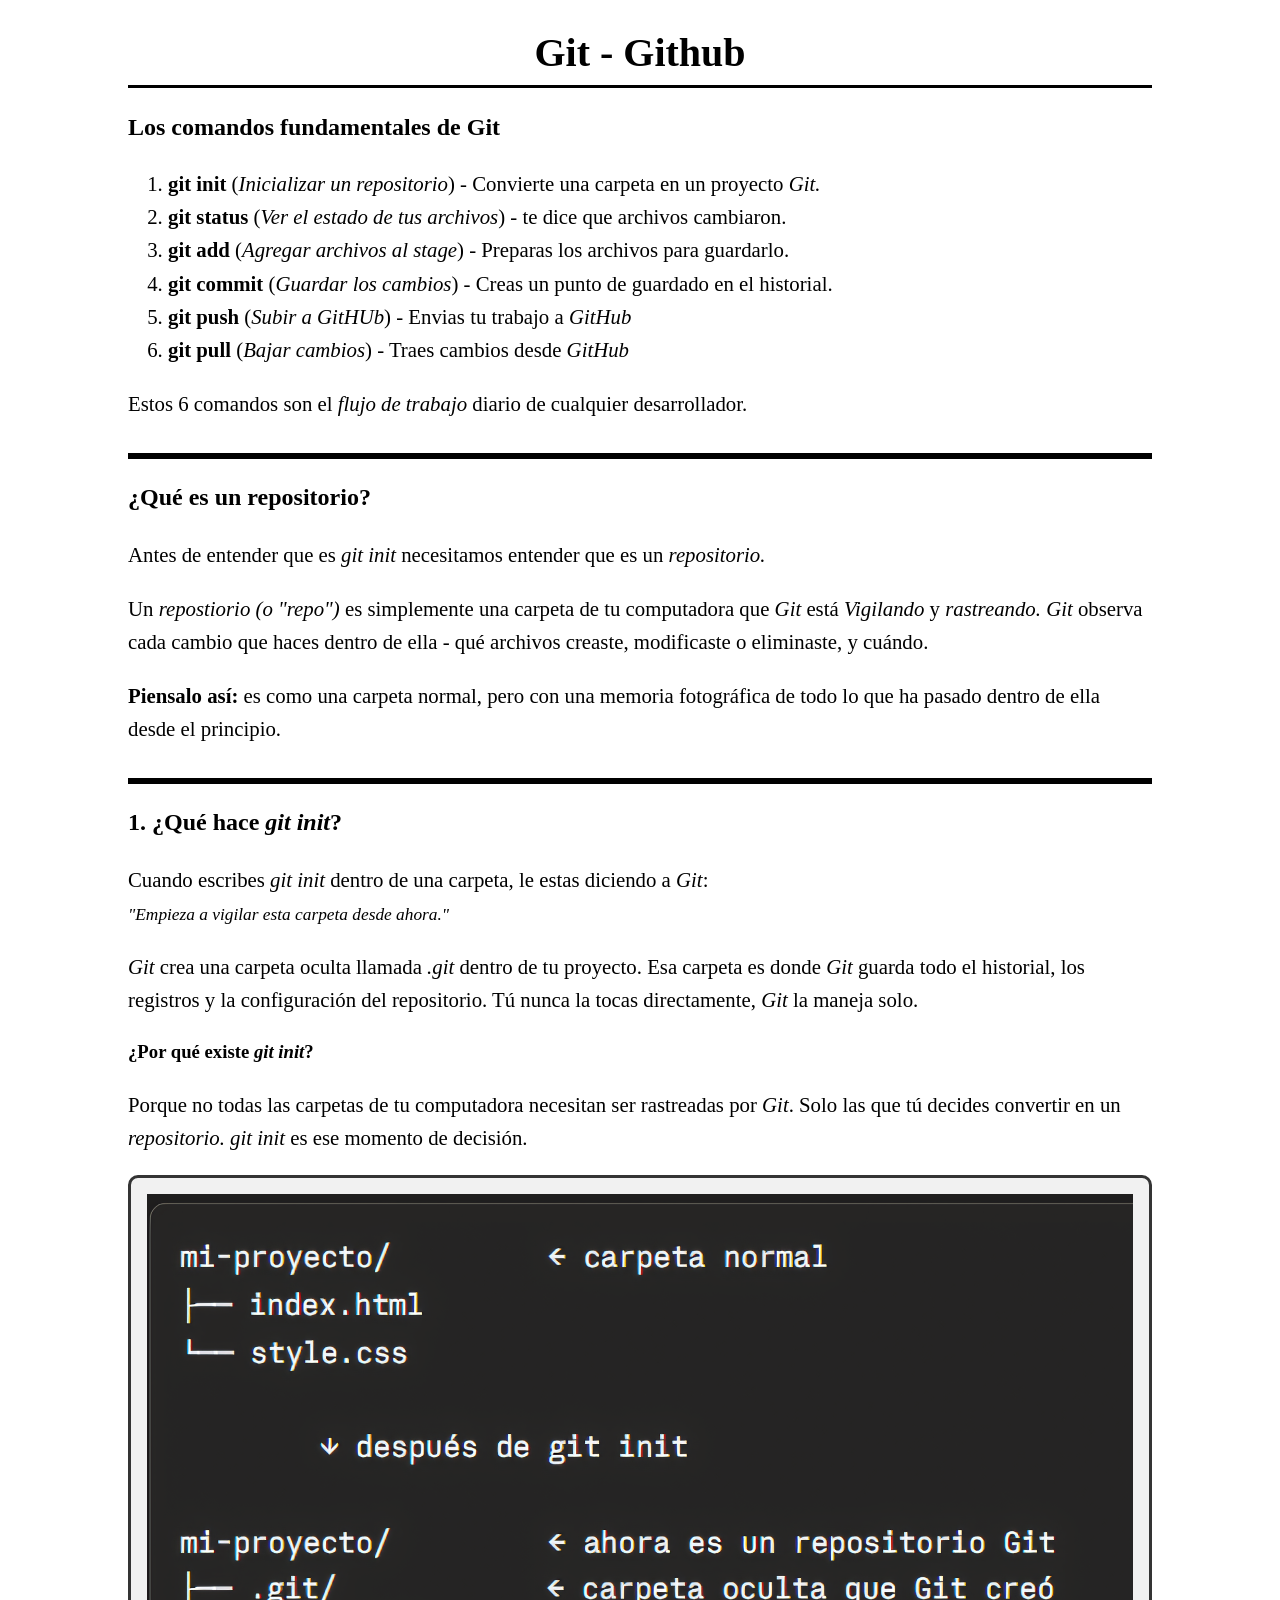
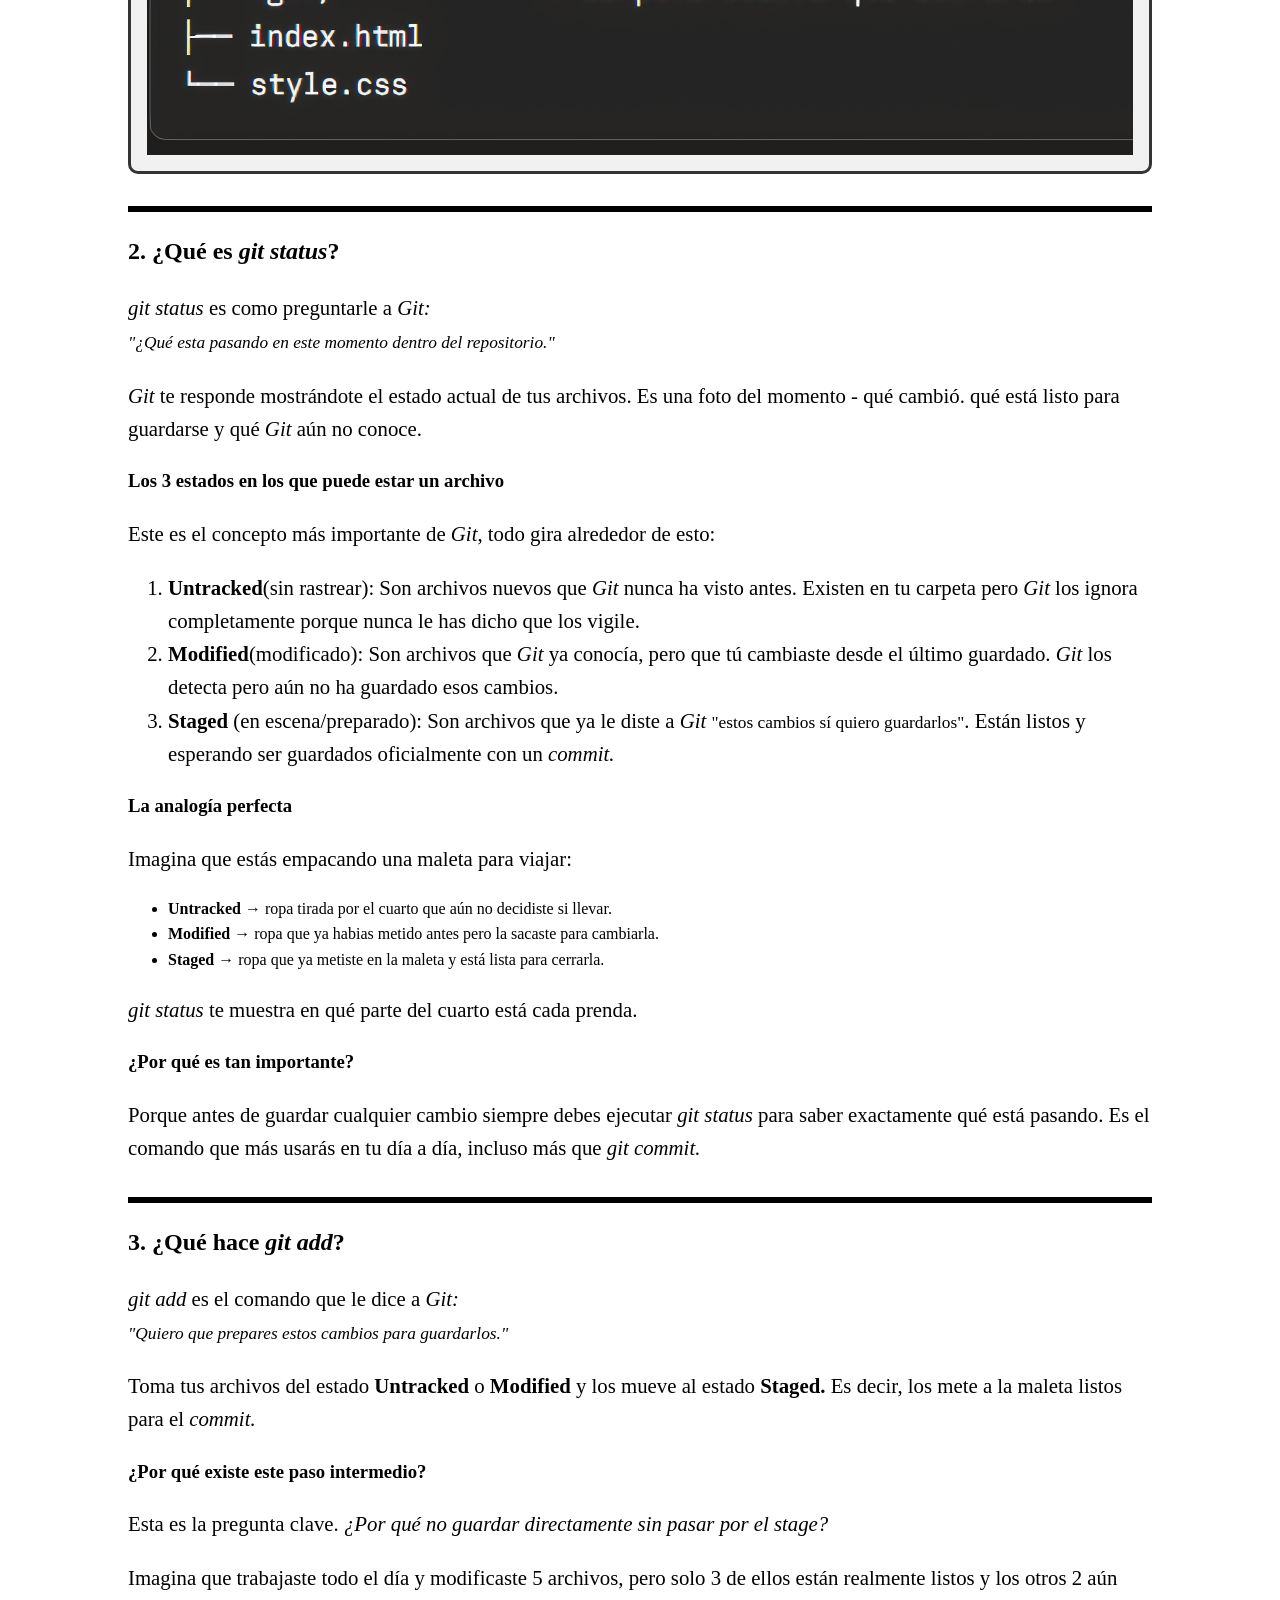
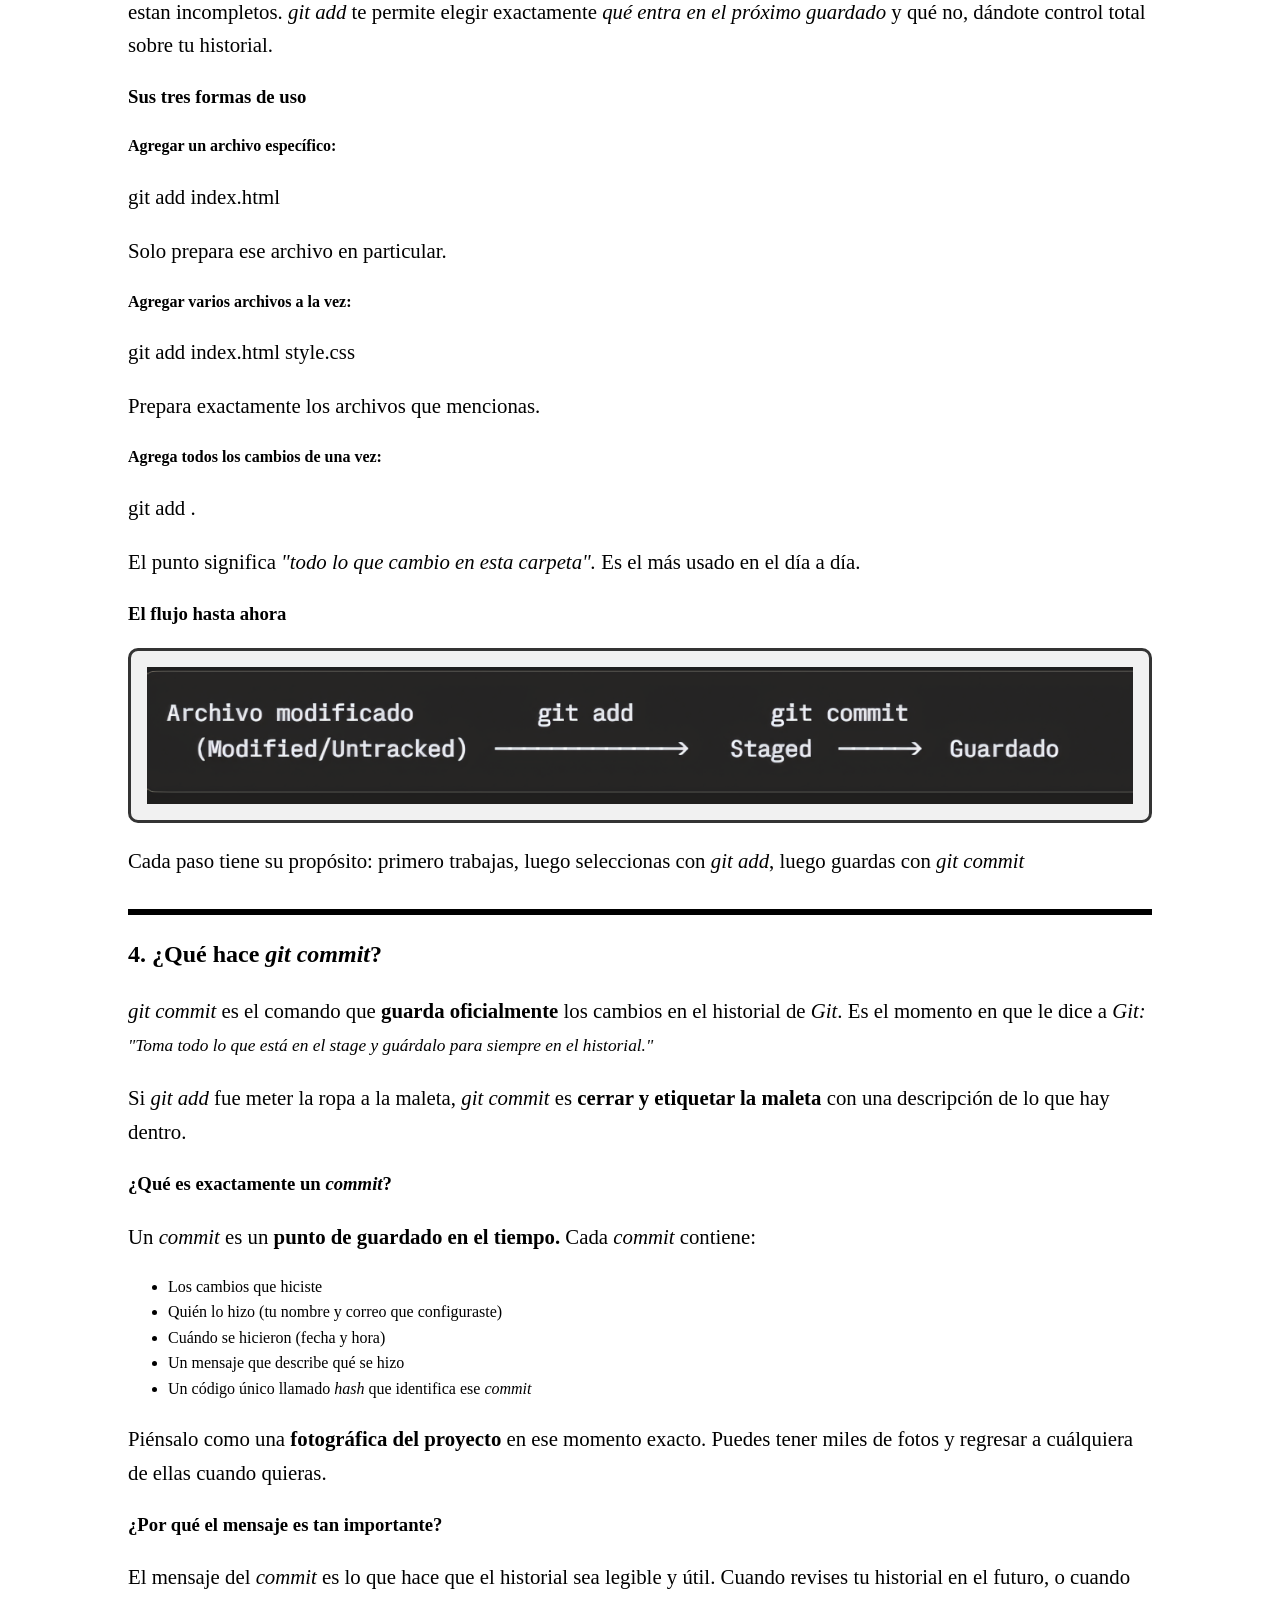
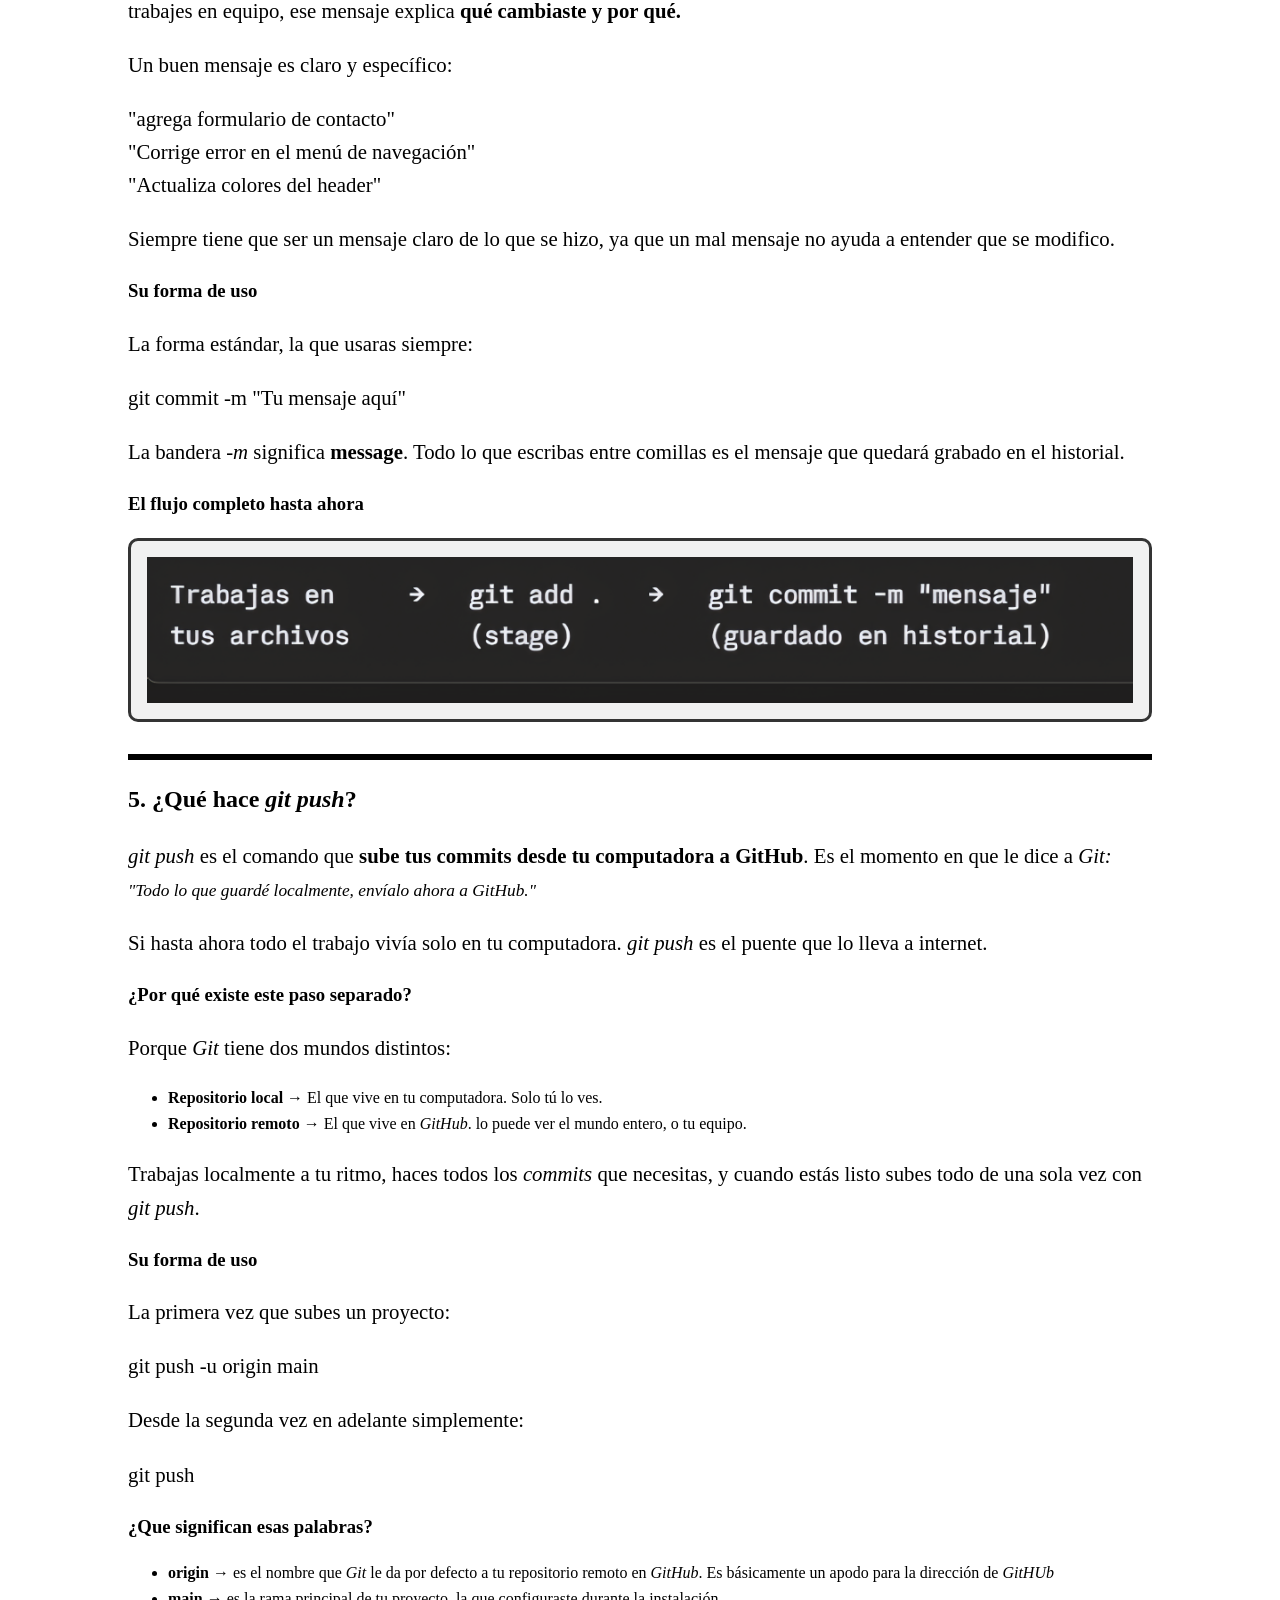
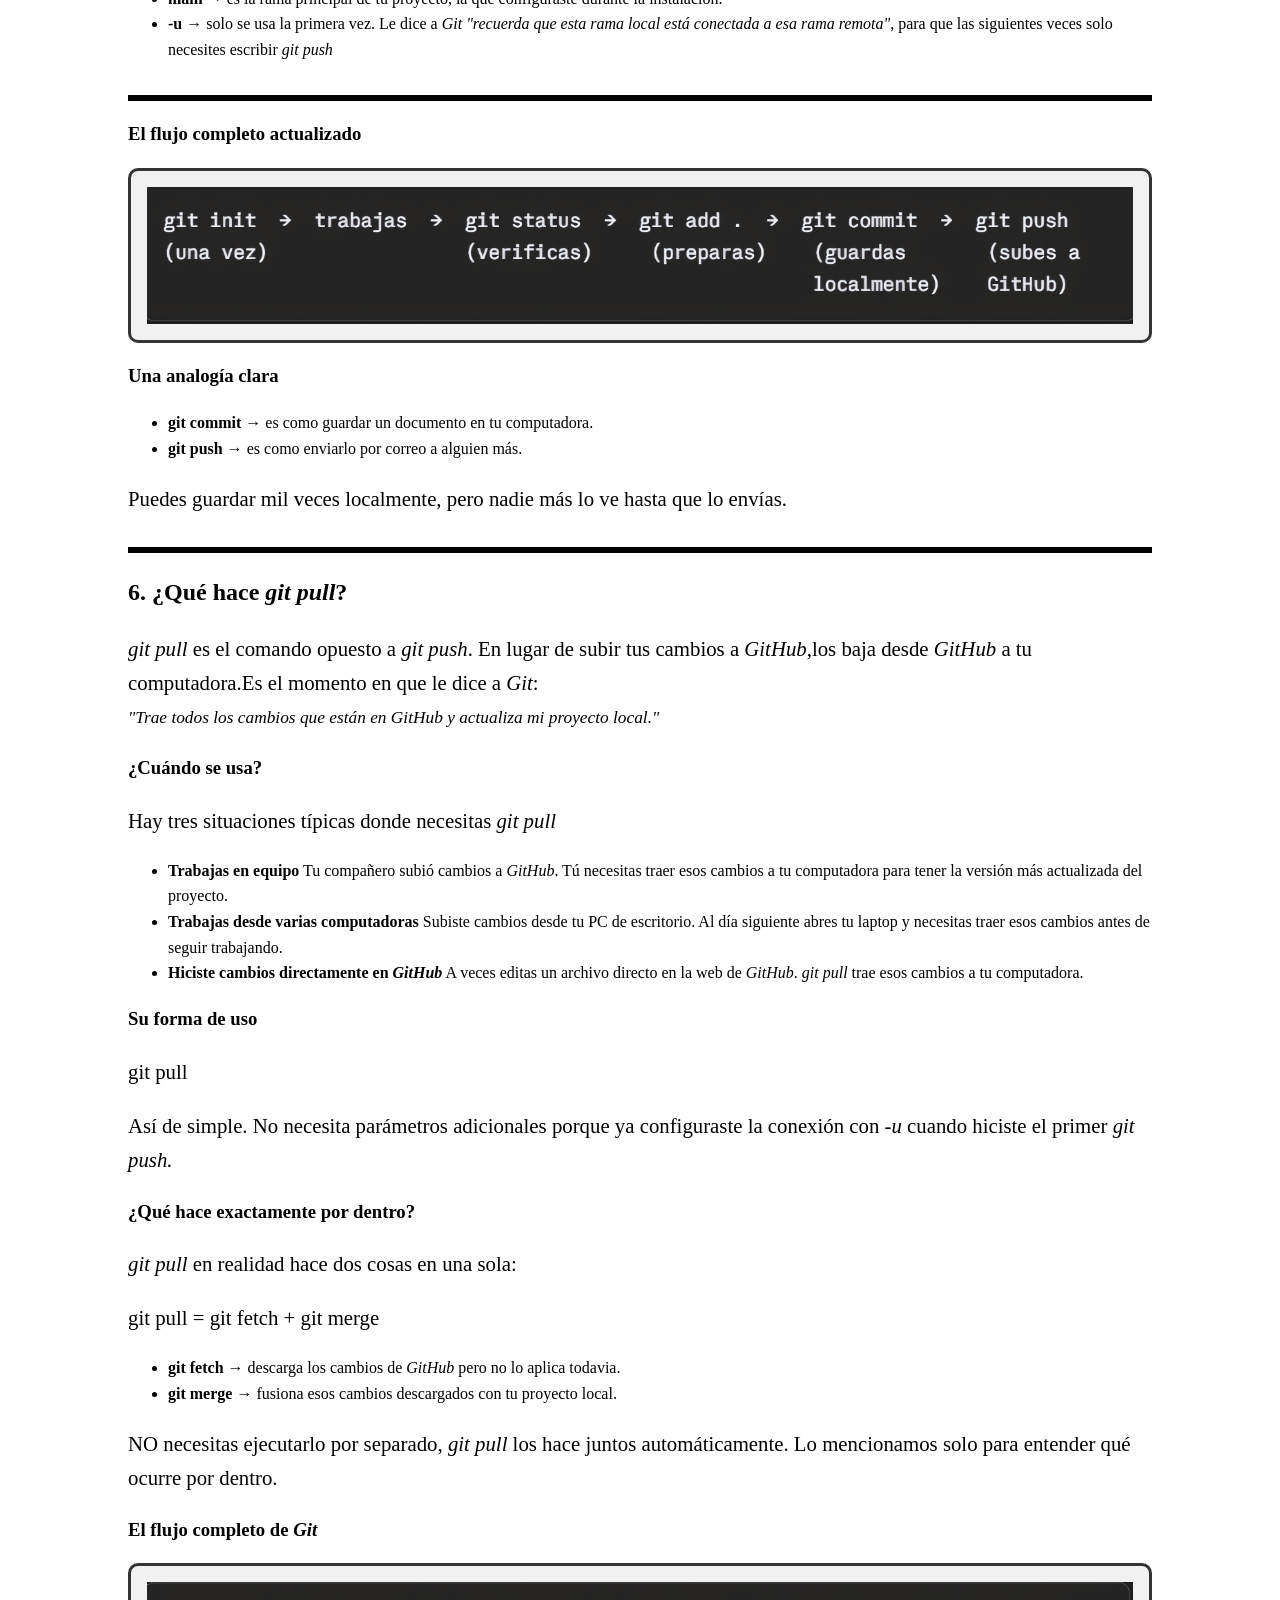
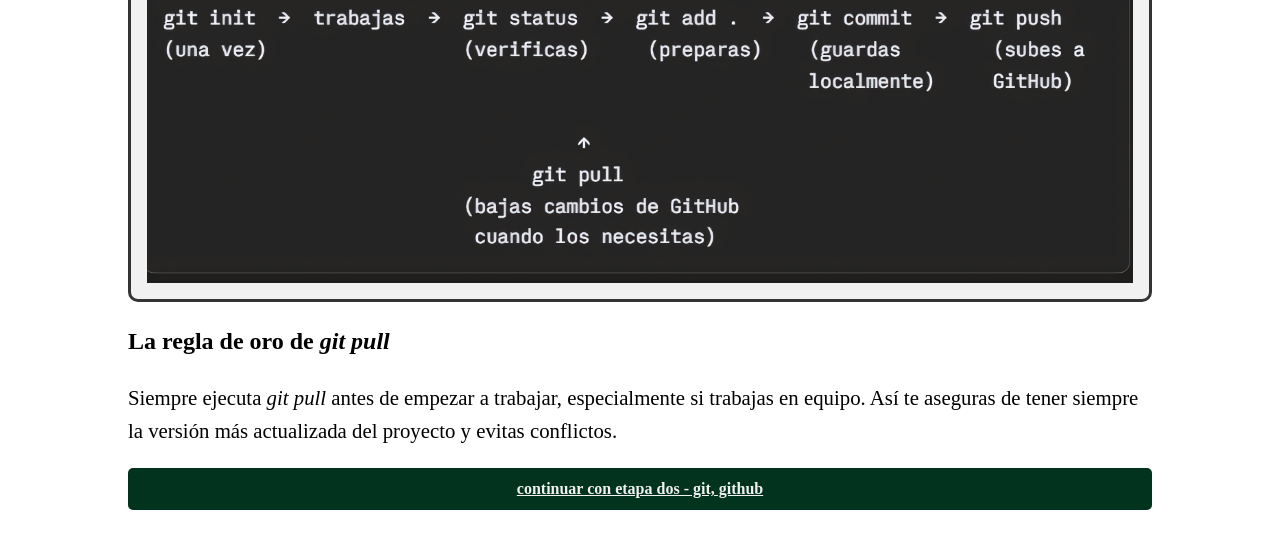
<file: index.html>
<!DOCTYPE html>
<html lang="es">
  <head>
    <meta charset="UTF-8">
    <meta name="viewport" content="width=device-width, initial-scale=1.0">
    <title>Git - Github</title>
    <link rel="stylesheet" href="./style.css">
  </head>
  <body>
    <div class="container">
      <header>
        <h1>Git - Github</h1>
      </header>
      <main>
        <section>
          <h2>Los comandos fundamentales de Git</h2>
          <ol>
            <li><strong>git init</strong> (<em>Inicializar un repositorio</em>) - Convierte una
              carpeta en un proyecto <em>Git.</em>
            </li>
            <li><strong>git status</strong> (<em>Ver el estado de tus archivos</em>) - te dice que
              archivos cambiaron. </li>
            <li><strong>git add</strong> (<em>Agregar archivos al stage</em>) - Preparas los
              archivos para guardarlo.</li>
            <li><strong>git commit</strong> (<em>Guardar los cambios</em>) - Creas un punto de
              guardado en el historial. </li>
            <li><strong>git push</strong> (<em>Subir a GitHUb</em>) - Envias tu trabajo a
              <em>GitHub</em></li>
            <li><strong>git pull</strong> (<em>Bajar cambios</em>) - Traes cambios desde
              <em>GitHub</em></li>
          </ol>
          <p>Estos 6 comandos son el <em>flujo de trabajo</em> diario de cualquier desarrollador.
          </p>
        </section>
        <hr>
        <section>
          <h2>¿Qué es un repositorio?</h2>
          <p>Antes de entender que es <em>git init</em> necesitamos entender que es un
            <em>repositorio.</em></p>
          <p>Un <em>repostiorio (o "repo")</em> es simplemente una carpeta de tu computadora que
            <em>Git</em> está <em>Vigilando</em> y <em>rastreando.</em> <em>Git</em> observa cada
            cambio que haces dentro de ella - qué archivos creaste, modificaste o eliminaste, y
            cuándo. </p>
          <p><b>Piensalo así:</b> es como una carpeta normal, pero con una memoria fotográfica de
            todo lo que ha pasado dentro de ella desde el principio.</p>
        </section>
        <hr>
        <section>
          <h2>1. ¿Qué hace <em>git init</em>?</h2>
          <p> Cuando escribes <em>git init</em> dentro de una carpeta, le estas diciendo a
            <em>Git</em>: <br>
            <em><small>"Empieza a vigilar esta carpeta desde ahora."</small></em>
          </p>
          <p><em>Git</em> crea una carpeta oculta llamada <em>.git</em> dentro de tu proyecto. Esa
            carpeta es donde <em>Git</em> guarda todo el historial, los registros y la configuración
            del repositorio. Tú nunca la tocas directamente, <em>Git</em> la maneja solo. </p>
          <article>
            <h3>¿Por qué existe <em>git init</em>?</h3>
            <p>Porque no todas las carpetas de tu computadora necesitan ser rastreadas por
              <em>Git</em>. Solo las que tú decides convertir en un <em>repositorio.</em> <em>git
                init</em> es ese momento de decisión.</p>
            <div class="image">
              <img src="./assets/image/git-init.png" alt="el comando git init de git">
            </div>
          </article>
        </section>
        <hr>
        <section>
          <h2>2. ¿Qué es <em>git status</em>?</h2>
          <p>
            <em>git status</em> es como preguntarle a <em>Git:</em> <br>
            <em><small>"¿Qué esta pasando en este momento dentro del repositorio."</small></em>
          </p>
          <p><em>Git</em> te responde mostrándote el estado actual de tus archivos. Es una foto del
            momento - qué cambió. qué está listo para guardarse y qué <em>Git</em> aún no conoce.
          </p>
          <article>
            <h3>Los 3 estados en los que puede estar un archivo</h3>
            <p>Este es el concepto más importante de <em>Git</em>, todo gira alrededor de esto:</p>
            <ol>
              <li><strong>Untracked</strong>(sin rastrear): Son archivos nuevos que <em>Git</em>
                nunca ha visto antes. Existen en tu carpeta pero <em>Git</em> los ignora
                completamente porque nunca le has dicho que los vigile. </li>
              <li><strong>Modified</strong>(modificado): Son archivos que <em>Git</em> ya conocía,
                pero que tú cambiaste desde el último guardado. <em>Git</em> los detecta pero aún no
                ha guardado esos cambios.</li>
              <li><strong>Staged</strong> (en escena/preparado): Son archivos que ya le diste a
                <em>Git</em>
                <small>"estos cambios sí quiero guardarlos"</small>. Están listos y esperando ser
                guardados oficialmente con un <em>commit.</em>
              </li>
            </ol>
          </article>
          <article>
            <h3>La analogía perfecta</h3>
            <p>Imagina que estás empacando una maleta para viajar:</p>
            <ul>
              <li><strong>Untracked</strong> → ropa tirada por el cuarto que aún no decidiste si
                llevar.</li>
              <li><strong>Modified</strong> → ropa que ya habias metido antes pero la sacaste para
                cambiarla. </li>
              <li><strong>Staged</strong> → ropa que ya metiste en la maleta y está lista para
                cerrarla.</li>
            </ul>
            <p><em>git status</em> te muestra en qué parte del cuarto está cada prenda.</p>
          </article>
          <article>
            <h3>¿Por qué es tan importante?</h3>
            <p>Porque antes de guardar cualquier cambio siempre debes ejecutar <em>git status</em>
              para saber exactamente qué está pasando. Es el comando que más usarás en tu día a día,
              incluso más que <em>git commit.</em></p>
          </article>
        </section>
        <hr>
        <section>
          <h2>3. ¿Qué hace <em>git add</em>?</h2>
          <p>
            <em>git add</em> es el comando que le dice a <em>Git:</em> <br>
            <em><small>"Quiero que prepares estos cambios para guardarlos."</small></em>
          </p>
          <p>Toma tus archivos del estado <strong>Untracked</strong> o <strong>Modified</strong> y
            los mueve al estado <strong>Staged.</strong> Es decir, los mete a la maleta listos para
            el <em>commit.</em>
          </p>
          <article>
            <h3>¿Por qué existe este paso intermedio?</h3>
            <p>Esta es la pregunta clave. <em>¿Por qué no guardar directamente sin pasar por el
                stage?</em></p>
            <p>Imagina que trabajaste todo el día y modificaste 5 archivos, pero solo 3 de ellos
              están realmente listos y los otros 2 aún estan incompletos. <em>git add</em> te
              permite elegir exactamente <em>qué entra en el próximo guardado</em> y qué no, dándote
              control total sobre tu historial.</p>
          </article>
          <article>
            <h3>Sus tres formas de uso</h3>
            <article>
              <h4>Agregar un archivo específico:</h4>
              <div class="box-git">
                <p><span class="comando">git add</span> index.html</p>
              </div>
              <p>Solo prepara ese archivo en particular.</p>
            </article>
            <article>
              <h4>Agregar varios archivos a la vez:</h4>
              <div class="box-git">
                <p><span class="comando">git add</span> index.html style.css</p>
              </div>
              <p>Prepara exactamente los archivos que mencionas.</p>
            </article>
            <article>
              <h4>Agrega todos los cambios de una vez:</h4>
              <div class="box-git">
                <p><span class="comando">git add .</span></p>
              </div>
              <p>El punto significa <em>"todo lo que cambio en esta carpeta". </em>Es el más usado
                en el día a día.</p>
            </article>
          </article>
          <article>
            <h3>El flujo hasta ahora</h3>
            <div class="image">
              <img src="./assets/image/git-add.png" alt="El flujo del comando git add">
            </div>
            <p>Cada paso tiene su propósito: primero trabajas, luego seleccionas con <em>git
                add</em>, luego guardas con <em>git commit</em>
            </p>
          </article>
        </section>
        <hr>
        <section>
          <h2>4. ¿Qué hace <em>git commit</em>?</h2>
          <p>
            <em>git commit</em> es el comando que <strong>guarda oficialmente</strong> los cambios
            en el historial de <em>Git</em>. Es el momento en que le dice a <em>Git:</em> <br>
            <em><small>"Toma todo lo que está en el stage y guárdalo para siempre en el
                historial."</small></em>
          </p>
          <p>Si <em>git add</em> fue meter la ropa a la maleta, <em>git commit</em> es
            <strong>cerrar y etiquetar la maleta</strong> con una descripción de lo que hay dentro.
          </p>
          <article>
            <h3>¿Qué es exactamente un <em>commit</em>?</h3>
            <p>Un <em>commit</em> es un <strong>punto de guardado en el tiempo.</strong> Cada
              <em>commit</em> contiene:</p>
            <ul>
              <li>Los cambios que hiciste</li>
              <li>Quién lo hizo (tu nombre y correo que configuraste)</li>
              <li>Cuándo se hicieron (fecha y hora)</li>
              <li>Un mensaje que describe qué se hizo</li>
              <li>Un código único llamado <em>hash</em> que identifica ese <em>commit</em></li>
            </ul>
            <p>Piénsalo como una <strong>fotográfica del proyecto</strong> en ese momento exacto.
              Puedes tener miles de fotos y regresar a cuálquiera de ellas cuando quieras.</p>
          </article>
          <article>
            <h3>¿Por qué el mensaje es tan importante?</h3>
            <p>El mensaje del <em>commit</em> es lo que hace que el historial sea legible y útil.
              Cuando revises tu historial en el futuro, o cuando trabajes en equipo, ese mensaje
              explica <strong>qué cambiaste y por qué.</strong></p>
            <p>Un buen mensaje es claro y específico:</p>
            <div class="box-git">
              <p> "agrega formulario de contacto" <br> "Corrige error en el menú de navegación" <br>
                "Actualiza colores del header" </p>
            </div>
            <p>Siempre tiene que ser un mensaje claro de lo que se hizo, ya que un mal mensaje no
              ayuda a entender que se modifico.</p>
          </article>
          <article>
            <h3>Su forma de uso</h3>
            <p>La forma estándar, la que usaras siempre:</p>
            <div class="box-git">
              <p><span class="comando">git commit -m</span> "Tu mensaje aquí"</p>
            </div>
            <p>La bandera <em>-m</em> significa <strong>message</strong>. Todo lo que escribas entre
              comillas es el mensaje que quedará grabado en el historial.</p>
          </article>
          <article>
            <h3>El flujo completo hasta ahora</h3>
            <div class="image">
              <img src="./assets/image/el-flujo-hasta-el-commit.png"
                alt="el flujo hasta el comando commit">
            </div>
          </article>
        </section>
        <hr>
        <section>
          <h2>5. ¿Qué hace <em>git push</em>?</h2>
          <p>
            <em>git push</em> es el comando que <strong>sube tus commits desde tu computadora a
              GitHub</strong>. Es el momento en que le dice a <em>Git:</em> <br>
            <em><small>"Todo lo que guardé localmente, envíalo ahora a GitHub."</small></em>
          </p>
          <p>Si hasta ahora todo el trabajo vivía solo en tu computadora. <em>git push</em> es el
            puente que lo lleva a internet.</p>
          <article>
            <h3>¿Por qué existe este paso separado?</h3>
            <p>Porque <em>Git</em> tiene dos mundos distintos:</p>
            <ul>
              <li><strong>Repositorio local</strong> → El que vive en tu computadora. Solo tú lo
                ves. </li>
              <li><strong>Repositorio remoto</strong> → El que vive en <em>GitHub</em>. lo puede ver
                el mundo entero, o tu equipo.</li>
            </ul>
            <p>Trabajas localmente a tu ritmo, haces todos los <em>commits</em> que necesitas, y
              cuando estás listo subes todo de una sola vez con <em>git push</em>.</p>
          </article>
          <article>
            <h3>Su forma de uso</h3>
            <p>La primera vez que subes un proyecto:</p>
            <div class="box-git">
              <p><span class="comando">git </span>push -u origin main</p>
            </div>
            <p>Desde la segunda vez en adelante simplemente:</p>
            <div class="box-git">
              <p><span class="comando">git </span>push</p>
            </div>
          </article>
          <article>
            <h3>¿Que significan esas palabras?</h3>
            <ul>
              <li><strong>origin</strong> → es el nombre que <em>Git</em> le da por defecto a tu
                repositorio remoto en <em>GitHub</em>. Es básicamente un apodo para la dirección de
                <em>GitHUb</em>
              </li>
              <li><strong>main</strong> → es la rama principal de tu proyecto, la que configuraste
                durante la instalación. </li>
              <li><strong>-u</strong> → solo se usa la primera vez. Le dice a <em>Git "recuerda que
                  esta rama local está conectada a esa rama remota"</em>, para que las siguientes
                veces solo necesites escribir <em>git push</em>
              </li>
            </ul>
          </article>
        </section>
        <hr>
        <article>
          <h3>El flujo completo actualizado</h3>
          <div class="image">
            <img src="./assets/image/el-flujo-hasta-el-git-push.png"
              alt="El flujo completo hasta git push">
          </div>
        </article>
        <article>
          <h3>Una analogía clara</h3>
          <ul>
            <li><strong>git commit</strong> → es como guardar un documento en tu computadora.</li>
            <li><strong>git push</strong> → es como enviarlo por correo a alguien más.</li>
          </ul>
          <p>Puedes guardar mil veces localmente, pero nadie más lo ve hasta que lo envías.</p>
        </article>
        <hr>
        <section>
          <h2>6. ¿Qué hace <em>git pull</em>?</h2>
          <p>
            <em>git pull</em> es el comando opuesto a <em>git push</em>. En lugar de subir tus
            cambios a <em>GitHub</em>,los baja desde <em>GitHub</em> a tu computadora.Es el momento
            en que le dice a <em>Git</em>: <br>
            <em><small>"Trae todos los cambios que están en GitHub y actualiza mi proyecto
                local."</small></em>
          </p>
          <article>
            <h3>¿Cuándo se usa?</h3>
            <p>Hay tres situaciones típicas donde necesitas <em>git pull</em></p>
            <ul>
              <li><strong>Trabajas en equipo</strong> Tu compañero subió cambios a <em>GitHub</em>.
                Tú necesitas traer esos cambios a tu computadora para tener la versión más
                actualizada del proyecto.</li>
              <li><strong>Trabajas desde varias computadoras</strong> Subiste cambios desde tu PC de
                escritorio. Al día siguiente abres tu laptop y necesitas traer esos cambios antes de
                seguir trabajando.</li>
              <li><strong>Hiciste cambios directamente en <em>GitHub</em></strong> A veces editas un
                archivo directo en la web de <em>GitHub</em>. <em>git pull</em> trae esos cambios a
                tu computadora. </li>
            </ul>
          </article>
          <article>
            <h3>Su forma de uso</h3>
            <div class="box-git">
              <p><span class="comando">git</span> pull</p>
            </div>
            <p>Así de simple. No necesita parámetros adicionales porque ya configuraste la conexión
              con <em>-u</em> cuando hiciste el primer <em>git push.</em>
            </p>
          </article>
          <article>
            <h3>¿Qué hace exactamente por dentro?</h3>
            <p><em>git pull</em> en realidad hace dos cosas en una sola:</p>
            <div class="box-git">
              <p><span class="comando">git pull</span> = git fetch + git merge</p>
            </div>
            <ul>
              <li><strong>git fetch</strong> → descarga los cambios de <em>GitHub</em> pero no lo
                aplica todavia.</li>
              <li><strong>git merge</strong> → fusiona esos cambios descargados con tu proyecto
                local. </li>
            </ul>
            <p>NO necesitas ejecutarlo por separado, <em>git pull</em> los hace juntos
              automáticamente. Lo mencionamos solo para entender qué ocurre por dentro.</p>
          </article>
          <article>
            <h3>El flujo completo de <em>Git</em></h3>
            <div class="image">
              <img src="./assets/image/flujo-completo-de-git.png" alt="El flujo completo de Git">
            </div>
          </article>
          <article>
            <h2>La regla de oro de <em>git pull</em></h2>
            <p>Siempre ejecuta <em>git pull</em> antes de empezar a trabajar, especialmente si
              trabajas en equipo. Así te aseguras de tener siempre la versión más actualizada del
              proyecto y evitas conflictos.</p>
          </article>
        </section>
      </main>
      <aside>
        <ul>
          <li><a href="./etapa-dos-git-github/etapa-dos.html">continuar con etapa dos - git,
              github</a></li>
        </ul>
      </aside>
    </div>
  </body>
</html>
</file>
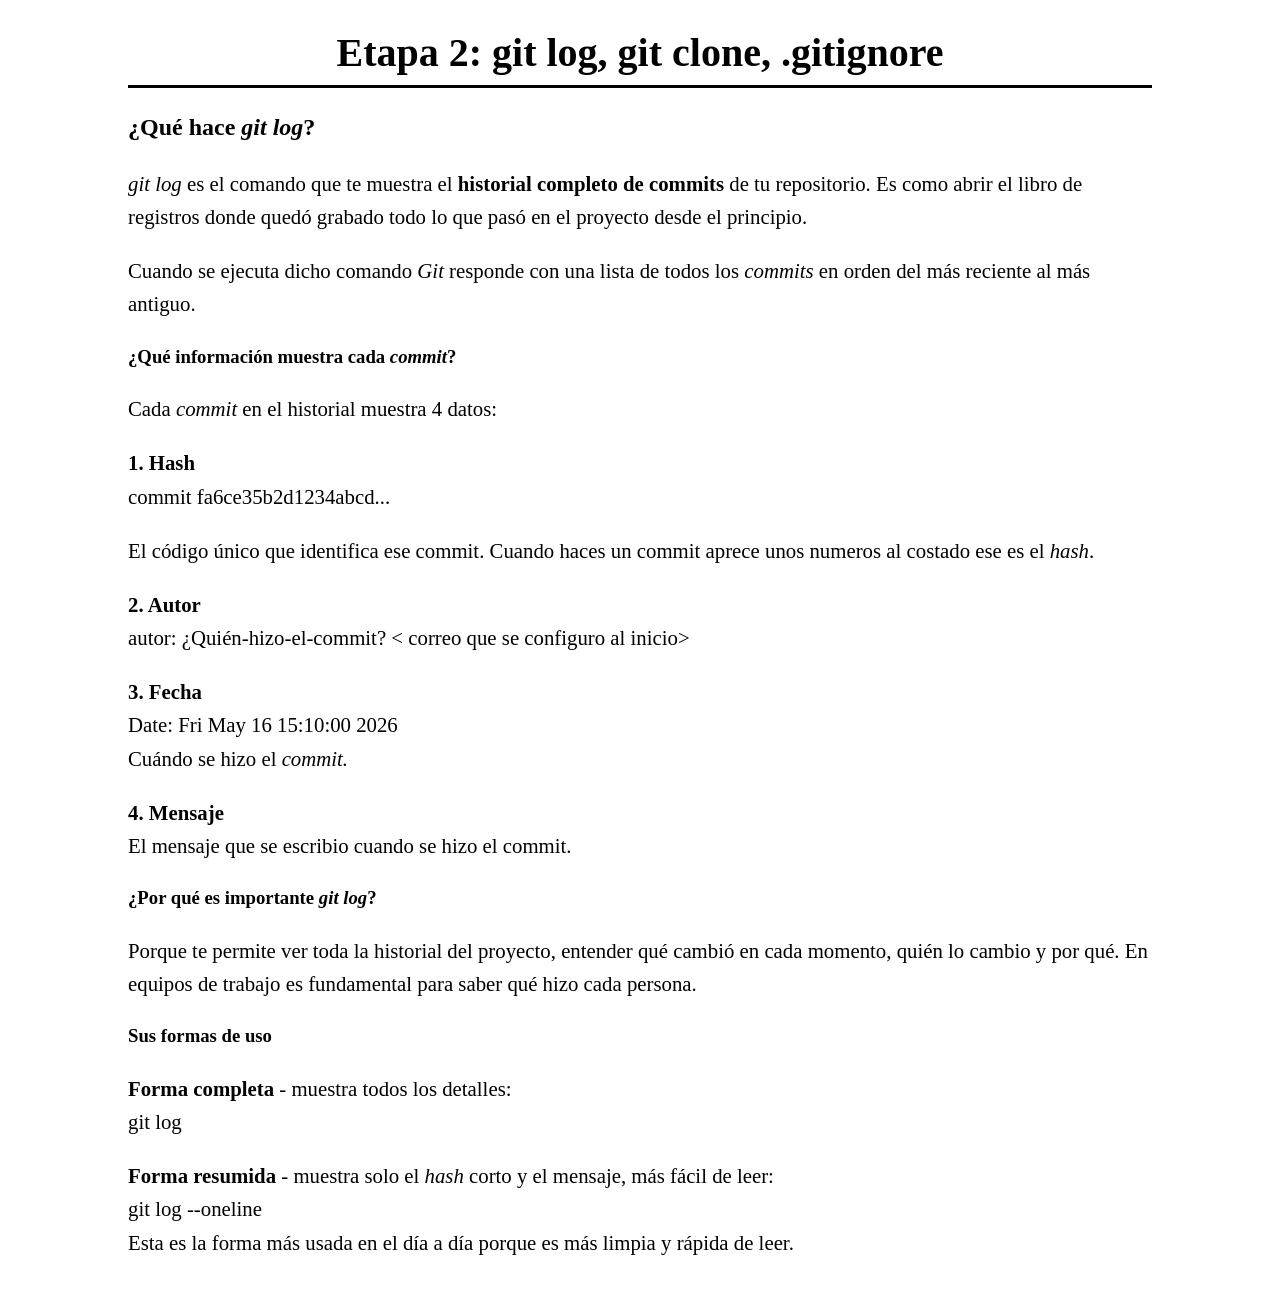
<file: etapa-dos-git-github/etapa-dos.html>
<!DOCTYPE html>
<html lang="es">
  <head>
    <meta charset="UTF-8">
    <meta name="viewport" content="width=device-width, initial-scale=1.0">
    <title>Etapa 2-Git: git log, git clone, .gitignore</title>
    <link rel="stylesheet" href="../style.css">
  </head>
  <body>
    <div class="container">
      <header>
        <h1>Etapa 2: git log, git clone, .gitignore</h1>
      </header>
      <main>
        <section>
          <h2>¿Qué hace <em>git log</em>?</h2>
          <p>
            <em>git log</em> es el comando que te muestra el <strong>historial completo de
              commits</strong> de tu repositorio. Es como abrir el libro de registros donde quedó
            grabado todo lo que pasó en el proyecto desde el principio.
          </p>
          <p>Cuando se ejecuta dicho comando <em>Git</em> responde con una lista de todos los
            <em>commits</em> en orden del más reciente al más antiguo.</p>
          <article>
            <h3>¿Qué información muestra cada <em>commit</em>?</h3>
            <p>Cada <em>commit</em> en el historial muestra 4 datos:</p>
            <p>
              <strong>1. Hash</strong> <br>
              <span class="code">commit fa6ce35b2d1234abcd...</span>
            </p>
            <p>El código único que identifica ese commit. Cuando haces un commit aprece unos numeros
              al costado ese es el <em>hash</em>.</p>
            <p>
              <strong>2. Autor</strong> <br>
              <span class="code">autor: ¿Quién-hizo-el-commit? < correo que se configuro al inicio>
              </span>
            </p>
            <p>
              <strong>3. Fecha</strong> <br>
              <span class="code">Date: Fri May 16 15:10:00 2026</span> <br> Cuándo se hizo el
              <em>commit.</em>
            </p>
            <p>
              <strong>4. Mensaje</strong> <br>
              <span class="code">El mensaje que se escribio cuando se hizo el commit.</span>
            </p>
          </article>
          <article>
            <h3>¿Por qué es importante <em>git log</em>?</h3>
            <p>Porque te permite ver toda la historial del proyecto, entender qué cambió en cada
              momento, quién lo cambio y por qué. En equipos de trabajo es fundamental para saber
              qué hizo cada persona.</p>
          </article>
          <article>
            <h3>Sus formas de uso</h3>
            <p>
              <strong>Forma completa</strong> - muestra todos los detalles: <br>
              <span class="code">git log</span>
            </p>
            <p>
              <strong>Forma resumida</strong> - muestra solo el <em>hash</em> corto y el mensaje,
              más fácil de leer: <br>
              <span class="code">git log --oneline</span> <br> Esta es la forma más usada en el día
              a día porque es más limpia y rápida de leer.
            </p>
          </article>
        </section>
      </main>
    </div>
  </body>
</html>
</file>
<file: style.css>
*,
*::before,
*::after {
  box-sizing: border-box;
}

body {
  line-height: 1.6;
  margin: 0;
  padding: 1.3rem;
}

header {
  border-bottom: medium solid black;
  text-align: center;
  display: flex;
  justify-content: center;
  align-items: center;
}

h1 {
  margin: 0;
  font-size: 2.5rem;
}

ol,
p {
  font-size: 1.3rem;
}

img {
  max-width: 100%;
  height: auto;
  display: block;
}

hr {
  border: medium solid #000;
  margin-top: 2rem;
}

.container {
  max-width: 1024px;
  margin-left: auto;
  margin-right: auto;
}

.image {
  width: 100%;
  background-color: #f1f1f1;
  border: medium solid #343434;
  padding: 1rem;
  border-radius: 10px;
}

.image img {
  width: 100%;
  object-fit: contain;
}

aside ul {
  background-color: rgb(2, 51, 30);
  list-style-type: none;
  padding-left: 0;
  border-radius: 5px;
  text-align: center;
  padding: 0.5rem;
}

aside a {
  color: #f1f1f1;
  display: inline-block;
  font-weight: bold;
}
</file>
